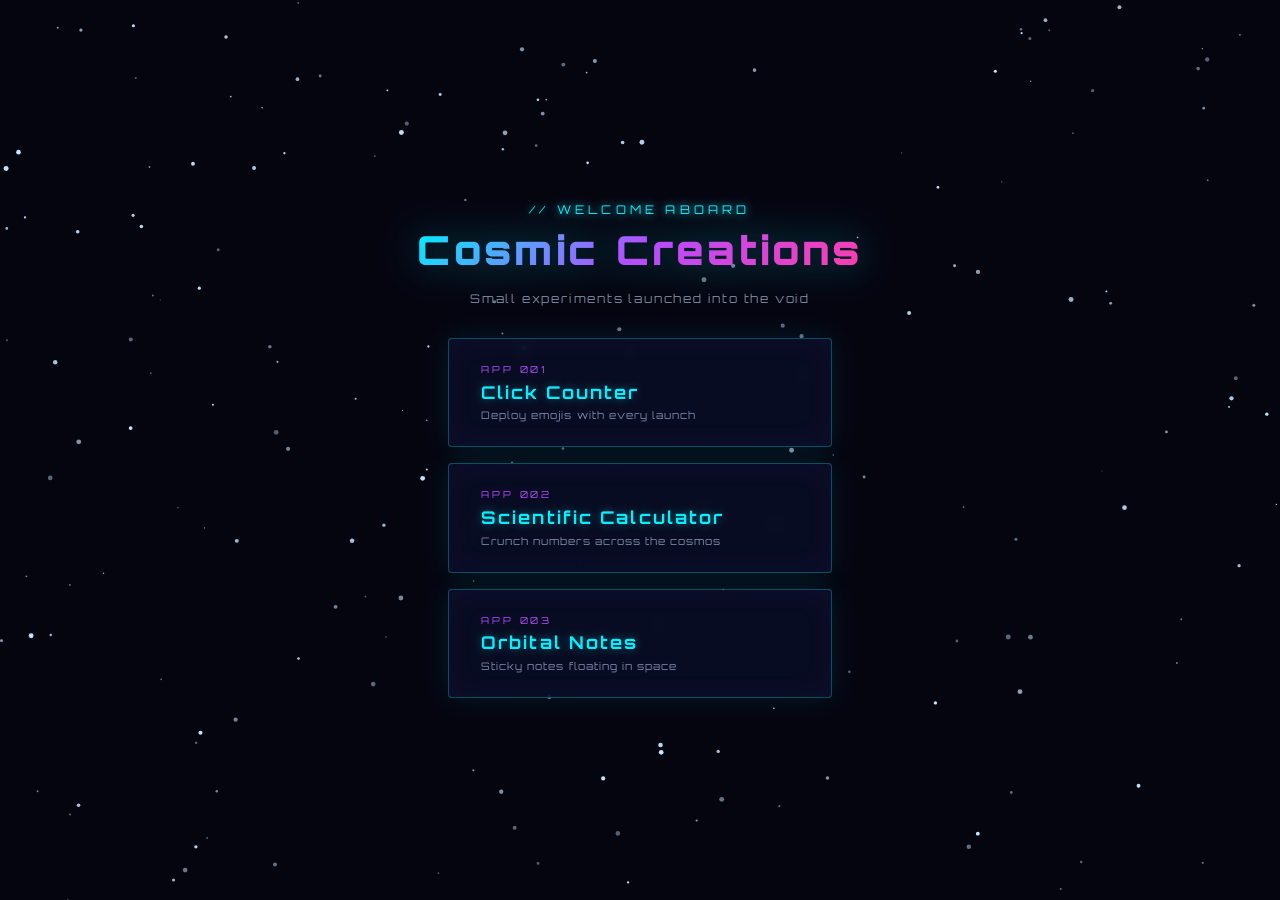
<file: index.html>
<!DOCTYPE html>
<html lang="en">
<head>
  <meta charset="UTF-8">
  <meta name="viewport" content="width=device-width, initial-scale=1.0">
  <title>Cosmic Creations</title>
  <link rel="preconnect" href="https://fonts.googleapis.com">
  <link rel="preconnect" href="https://fonts.gstatic.com" crossorigin>
  <link href="https://fonts.googleapis.com/css2?family=Orbitron:wght@400;700;900&display=swap" rel="stylesheet">
  <link rel="stylesheet" href="styles.css">
  <link rel="icon" href="favicon.png" sizes="288x291" type="image/png"/>
  <link rel="icon" href="favicon.svg" sizes="any" type="image/svg+xml"/>
  <link rel="apple-touch-icon" href="favicon.png" sizes="any" type="image/png"/>
</head>
<body>
  <canvas id="stars"></canvas>

  <main class="container">
    <header class="header">
      <p class="subtitle">// WELCOME ABOARD</p>
      <h1>Cosmic Creations</h1>
    </header>

    <p class="home-tagline">Small experiments launched into the void</p>

    <nav class="app-list" aria-label="Apps">
      <a class="app-card" href="click-counter.html">
        <span class="app-card-label">APP 001</span>
        <span class="app-card-title">Click Counter</span>
        <span class="app-card-desc">Deploy emojis with every launch</span>
      </a>
      <a class="app-card" href="scientific-calculator.html">
        <span class="app-card-label">APP 002</span>
        <span class="app-card-title">Scientific Calculator</span>
        <span class="app-card-desc">Crunch numbers across the cosmos</span>
      </a>
      <a class="app-card" href="notes.html">
        <span class="app-card-label">APP 003</span>
        <span class="app-card-title">Orbital Notes</span>
        <span class="app-card-desc">Sticky notes floating in space</span>
      </a>
    </nav>
  </main>

  <script src="stars.js"></script>
</body>
</html>
</file>
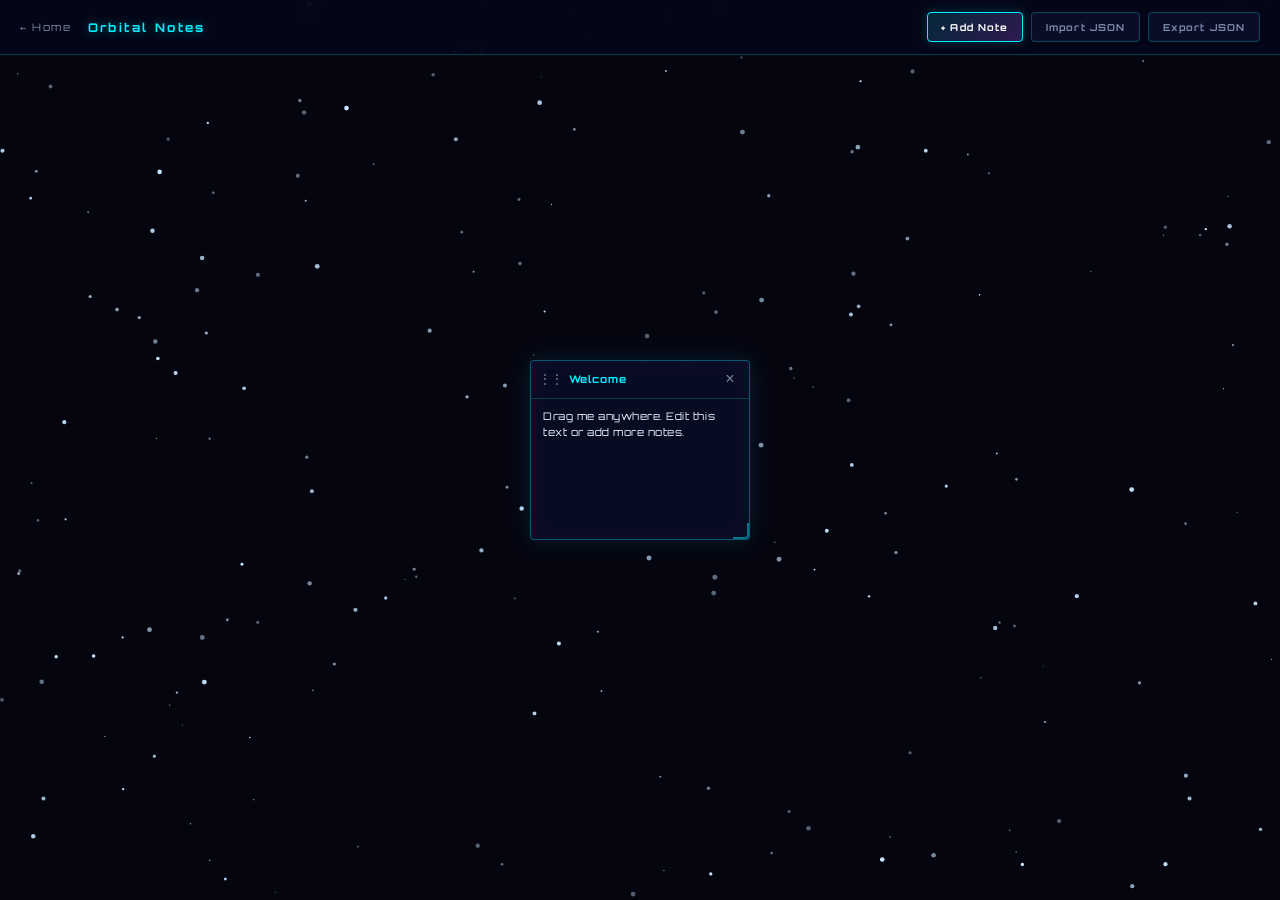
<file: notes.html>
<!DOCTYPE html>
<html lang="en">
<head>
  <meta charset="UTF-8">
  <meta name="viewport" content="width=device-width, initial-scale=1.0">
  <title>Orbital Notes</title>
  <link rel="preconnect" href="https://fonts.googleapis.com">
  <link rel="preconnect" href="https://fonts.gstatic.com" crossorigin>
  <link href="https://fonts.googleapis.com/css2?family=Orbitron:wght@400;700;900&display=swap" rel="stylesheet">
  <link rel="stylesheet" href="styles.css">
  <link rel="icon" href="favicon.png" sizes="288x291" type="image/png"/>
  <link rel="icon" href="favicon.svg" sizes="any" type="image/svg+xml"/>
  <link rel="apple-touch-icon" href="favicon.png" sizes="any" type="image/png"/>
</head>
<body class="notes-body">
  <canvas id="stars"></canvas>

  <header class="notes-toolbar">
    <div class="notes-toolbar-start">
      <a class="home-link" href="index.html">← Home</a>
      <p class="notes-toolbar-title">Orbital Notes</p>
    </div>
    <div class="notes-toolbar-actions">
      <button class="notes-btn notes-btn--primary" id="addNoteBtn" type="button">+ Add Note</button>
      <button class="notes-btn" id="importBtn" type="button">Import JSON</button>
      <button class="notes-btn" id="exportBtn" type="button">Export JSON</button>
    </div>
  </header>

  <div class="notes-board" id="notesBoard" aria-label="Notes workspace"></div>

  <input type="file" id="importInput" accept=".json,application/json" hidden>

  <script src="stars.js"></script>
  <script src="notes.js"></script>
</body>
</html>
</file>
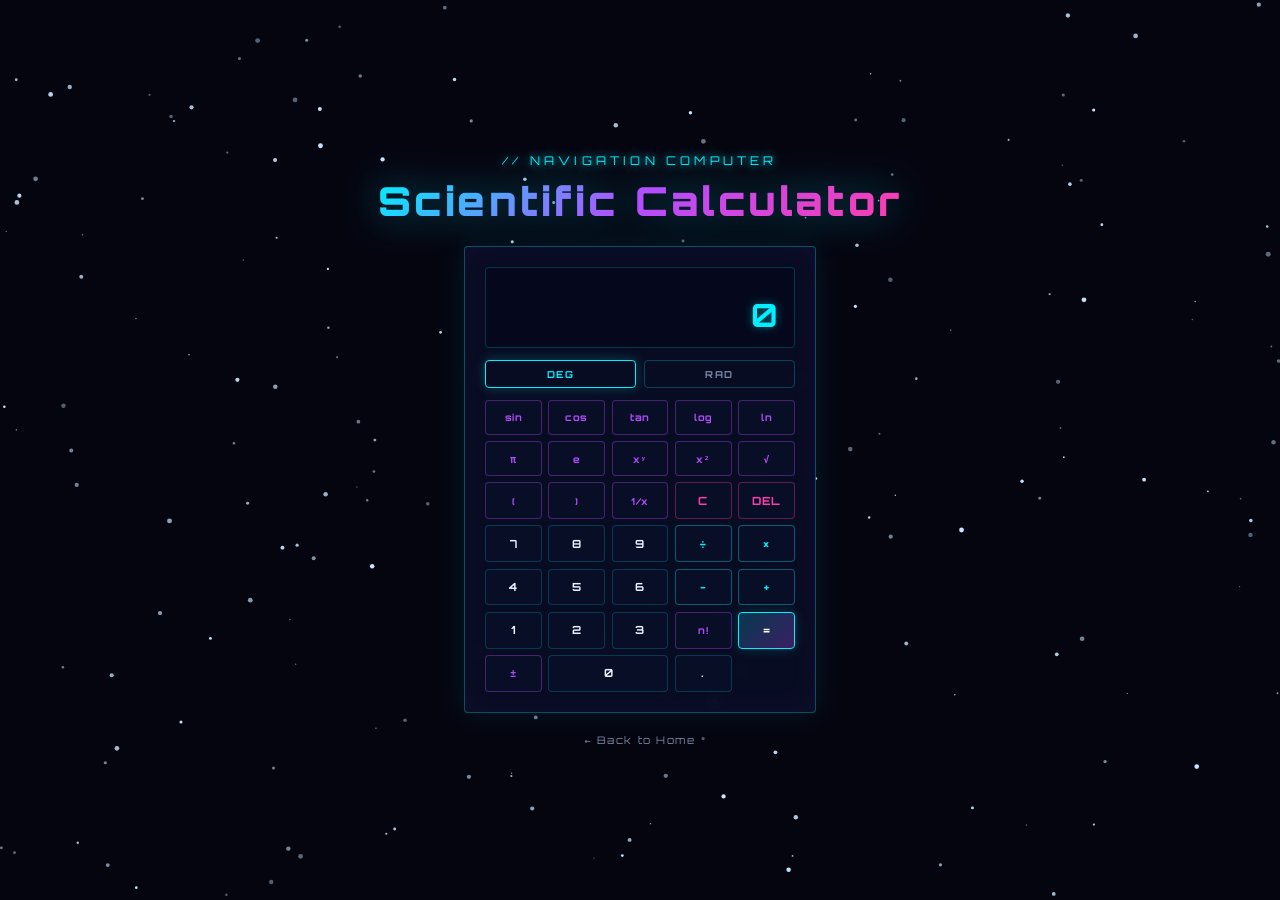
<file: scientific-calculator.html>
<!DOCTYPE html>
<html lang="en">
<head>
  <meta charset="UTF-8">
  <meta name="viewport" content="width=device-width, initial-scale=1.0">
  <title>Cosmic Scientific Calculator</title>
  <link rel="preconnect" href="https://fonts.googleapis.com">
  <link rel="preconnect" href="https://fonts.gstatic.com" crossorigin>
  <link href="https://fonts.googleapis.com/css2?family=Orbitron:wght@400;700;900&display=swap" rel="stylesheet">
  <link rel="stylesheet" href="styles.css">
  <link rel="icon" href="favicon.png" sizes="288x291" type="image/png"/>
  <link rel="icon" href="favicon.svg" sizes="any" type="image/svg+xml"/>
  <link rel="apple-touch-icon" href="favicon.png" sizes="any" type="image/png"/>
</head>
<body>
  <canvas id="stars"></canvas>

  <main class="container container--calc">
    <header class="header">
      <p class="subtitle">// NAVIGATION COMPUTER</p>
      <h1>Scientific Calculator</h1>
    </header>

    <section class="calc-panel" aria-label="Scientific calculator">
      <div class="calc-display">
        <p class="calc-expression" id="calcExpression" aria-live="polite"></p>
        <p class="calc-result" id="calcDisplay" aria-live="polite">0</p>
      </div>

      <div class="calc-mode" role="group" aria-label="Angle mode">
        <button class="calc-mode-btn active" id="degBtn" type="button" data-mode="deg">DEG</button>
        <button class="calc-mode-btn" id="radBtn" type="button" data-mode="rad">RAD</button>
      </div>

      <div class="calc-keys" id="calcKeys">
        <button class="calc-btn calc-btn--fn" type="button" data-insert="sin(">sin</button>
        <button class="calc-btn calc-btn--fn" type="button" data-insert="cos(">cos</button>
        <button class="calc-btn calc-btn--fn" type="button" data-insert="tan(">tan</button>
        <button class="calc-btn calc-btn--fn" type="button" data-insert="log(">log</button>
        <button class="calc-btn calc-btn--fn" type="button" data-insert="ln(">ln</button>

        <button class="calc-btn calc-btn--fn" type="button" data-insert="π">π</button>
        <button class="calc-btn calc-btn--fn" type="button" data-insert="e">e</button>
        <button class="calc-btn calc-btn--fn" type="button" data-insert="^">xʸ</button>
        <button class="calc-btn calc-btn--fn" type="button" data-insert="^2">x²</button>
        <button class="calc-btn calc-btn--fn" type="button" data-insert="sqrt(">√</button>

        <button class="calc-btn calc-btn--fn" type="button" data-insert="(">(</button>
        <button class="calc-btn calc-btn--fn" type="button" data-insert=")">)</button>
        <button class="calc-btn calc-btn--fn" type="button" data-insert="1/(">1/x</button>
        <button class="calc-btn calc-btn--action" type="button" data-action="clear">C</button>
        <button class="calc-btn calc-btn--action" type="button" data-action="delete">DEL</button>

        <button class="calc-btn" type="button" data-insert="7">7</button>
        <button class="calc-btn" type="button" data-insert="8">8</button>
        <button class="calc-btn" type="button" data-insert="9">9</button>
        <button class="calc-btn calc-btn--op" type="button" data-insert="÷">÷</button>
        <button class="calc-btn calc-btn--op" type="button" data-insert="×">×</button>

        <button class="calc-btn" type="button" data-insert="4">4</button>
        <button class="calc-btn" type="button" data-insert="5">5</button>
        <button class="calc-btn" type="button" data-insert="6">6</button>
        <button class="calc-btn calc-btn--op" type="button" data-insert="-">−</button>
        <button class="calc-btn calc-btn--op" type="button" data-insert="+">+</button>

        <button class="calc-btn" type="button" data-insert="1">1</button>
        <button class="calc-btn" type="button" data-insert="2">2</button>
        <button class="calc-btn" type="button" data-insert="3">3</button>
        <button class="calc-btn calc-btn--fn" type="button" data-insert="!">n!</button>
        <button class="calc-btn calc-btn--equals" type="button" data-action="equals">=</button>

        <button class="calc-btn calc-btn--fn" type="button" data-action="negate">±</button>
        <button class="calc-btn calc-btn--zero" type="button" data-insert="0">0</button>
        <button class="calc-btn" type="button" data-insert=".">.</button>
      </div>
    </section>

    <a class="home-link" href="index.html">← Back to Home</a>
  </main>

  <script src="stars.js"></script>
  <script src="calculator.js"></script>
</body>
</html>
</file>
<file: styles.css>
*,
*::before,
*::after {
  box-sizing: border-box;
  margin: 0;
  padding: 0;
}

:root {
  --space-bg: #050510;
  --neon-cyan: #00f0ff;
  --neon-purple: #b44dff;
  --neon-pink: #ff3cac;
  --panel-bg: rgba(10, 15, 40, 0.75);
  --text-dim: rgba(200, 220, 255, 0.6);
}

html,
body {
  width: 100%;
  height: 100%;
  overflow: hidden;
  font-family: "Orbitron", monospace;
  background: var(--space-bg);
  color: #e8f4ff;
}

body:has(.container--calc) {
  overflow-y: auto;
}

body.notes-body {
  overflow: hidden;
}

.notes-toolbar {
  position: fixed;
  top: 0;
  left: 0;
  right: 0;
  z-index: 10;
  display: flex;
  align-items: center;
  justify-content: space-between;
  gap: 1rem;
  padding: 0.75rem 1.25rem;
  border-bottom: 1px solid rgba(0, 240, 255, 0.25);
  background: rgba(5, 8, 25, 0.85);
  backdrop-filter: blur(10px);
}

.notes-toolbar-start {
  display: flex;
  align-items: center;
  gap: 1rem;
}

.notes-toolbar-title {
  font-size: 0.75rem;
  font-weight: 700;
  letter-spacing: 0.2em;
  color: var(--neon-cyan);
  text-shadow: 0 0 10px rgba(0, 240, 255, 0.4);
}

.notes-toolbar-actions {
  display: flex;
  flex-wrap: wrap;
  gap: 0.5rem;
}

.notes-btn {
  padding: 0.5rem 0.85rem;
  font-family: inherit;
  font-size: 0.6rem;
  font-weight: 700;
  letter-spacing: 0.12em;
  color: var(--text-dim);
  background: rgba(10, 15, 40, 0.9);
  border: 1px solid rgba(0, 240, 255, 0.25);
  border-radius: 4px;
  cursor: pointer;
  transition: color 0.2s ease, border-color 0.2s ease, box-shadow 0.2s ease;
}

.notes-btn:hover {
  color: #e8f4ff;
  border-color: var(--neon-cyan);
  box-shadow: 0 0 12px rgba(0, 240, 255, 0.2);
}

.notes-btn--primary {
  color: #fff;
  border-color: var(--neon-cyan);
  background: linear-gradient(135deg, rgba(0, 240, 255, 0.15), rgba(180, 77, 255, 0.25));
  box-shadow: 0 0 12px rgba(0, 240, 255, 0.2);
}

.notes-board {
  position: fixed;
  inset: 0;
  z-index: 1;
  padding-top: 3.5rem;
  overflow: hidden;
}

.note {
  position: absolute;
  display: flex;
  flex-direction: column;
  border: 1px solid rgba(0, 240, 255, 0.35);
  border-radius: 4px;
  background: var(--panel-bg);
  box-shadow:
    0 0 24px rgba(0, 240, 255, 0.12),
    inset 0 0 24px rgba(180, 77, 255, 0.05);
  backdrop-filter: blur(8px);
  overflow: hidden;
}

.note--dragging {
  cursor: grabbing;
  box-shadow:
    0 0 32px rgba(0, 240, 255, 0.3),
    inset 0 0 24px rgba(180, 77, 255, 0.08);
}

.note--resizing {
  box-shadow:
    0 0 32px rgba(180, 77, 255, 0.3),
    inset 0 0 24px rgba(180, 77, 255, 0.08);
}

.note-header {
  display: flex;
  align-items: center;
  gap: 0.35rem;
  padding: 0.45rem 0.5rem;
  border-bottom: 1px solid rgba(0, 240, 255, 0.2);
  cursor: grab;
  user-select: none;
}

.note--dragging .note-header {
  cursor: grabbing;
}

.note-drag-handle {
  font-size: 0.75rem;
  color: var(--text-dim);
  line-height: 1;
}

.note-title {
  flex: 1;
  min-width: 0;
  font-family: inherit;
  font-size: 0.65rem;
  font-weight: 700;
  letter-spacing: 0.08em;
  color: var(--neon-cyan);
  background: transparent;
  border: none;
  outline: none;
}

.note-title::placeholder {
  color: rgba(0, 240, 255, 0.35);
}

.note-delete {
  flex-shrink: 0;
  width: 1.4rem;
  height: 1.4rem;
  font-size: 1rem;
  line-height: 1;
  color: var(--text-dim);
  background: transparent;
  border: 1px solid transparent;
  border-radius: 4px;
  cursor: pointer;
  transition: color 0.2s ease, border-color 0.2s ease;
}

.note-delete:hover {
  color: var(--neon-pink);
  border-color: rgba(255, 60, 172, 0.4);
}

.note-content {
  flex: 1;
  min-height: 0;
  width: 100%;
  padding: 0.65rem 0.75rem;
  font-family: inherit;
  font-size: 0.65rem;
  letter-spacing: 0.05em;
  line-height: 1.5;
  color: #e8f4ff;
  background: transparent;
  border: none;
  outline: none;
  resize: none;
}

.note-content::placeholder {
  color: var(--text-dim);
}

.note-resize-handle {
  position: absolute;
  right: 0;
  bottom: 0;
  width: 1rem;
  height: 1rem;
  cursor: nwse-resize;
  border-right: 2px solid rgba(0, 240, 255, 0.45);
  border-bottom: 2px solid rgba(0, 240, 255, 0.45);
  border-bottom-right-radius: 4px;
}

.note-resize-handle:hover {
  border-color: var(--neon-cyan);
  box-shadow: 0 0 8px rgba(0, 240, 255, 0.35);
}

#stars {
  position: fixed;
  inset: 0;
  z-index: 0;
  pointer-events: none;
}

.container {
  position: relative;
  z-index: 1;
  display: flex;
  flex-direction: column;
  align-items: center;
  justify-content: center;
  min-height: 100vh;
  gap: 2rem;
  padding: 2rem;
}

.header {
  text-align: center;
}

.subtitle {
  font-size: 0.75rem;
  letter-spacing: 0.35em;
  color: var(--neon-cyan);
  margin-bottom: 0.5rem;
  text-shadow: 0 0 10px var(--neon-cyan);
}

.header h1 {
  font-size: clamp(1.5rem, 4vw, 2.5rem);
  font-weight: 900;
  letter-spacing: 0.08em;
  background: linear-gradient(135deg, var(--neon-cyan), var(--neon-purple), var(--neon-pink));
  -webkit-background-clip: text;
  background-clip: text;
  -webkit-text-fill-color: transparent;
  filter: drop-shadow(0 0 20px rgba(0, 240, 255, 0.4));
}

.counter-panel {
  text-align: center;
  padding: 2rem 3.5rem;
  border: 1px solid rgba(0, 240, 255, 0.3);
  border-radius: 4px;
  background: var(--panel-bg);
  box-shadow:
    0 0 30px rgba(0, 240, 255, 0.1),
    inset 0 0 30px rgba(180, 77, 255, 0.05);
  backdrop-filter: blur(8px);
}

.counter-label {
  font-size: 0.7rem;
  letter-spacing: 0.3em;
  color: var(--text-dim);
  margin-bottom: 0.75rem;
}

.counter-display {
  font-size: clamp(3rem, 10vw, 5rem);
  font-weight: 700;
  color: var(--neon-cyan);
  text-shadow:
    0 0 10px var(--neon-cyan),
    0 0 30px rgba(0, 240, 255, 0.5);
  line-height: 1;
  transition: transform 0.15s ease;
}

.counter-display.pulse {
  transform: scale(1.08);
}

.emoji-toggle {
  display: flex;
  align-items: center;
  gap: 0.75rem;
}

.toggle-label {
  font-size: 0.65rem;
  letter-spacing: 0.2em;
  color: var(--text-dim);
  transition: color 0.2s ease, text-shadow 0.2s ease;
}

.toggle-label.active {
  color: var(--neon-cyan);
  text-shadow: 0 0 10px var(--neon-cyan);
}

.toggle-switch {
  position: relative;
  display: inline-block;
  width: 52px;
  height: 28px;
  flex-shrink: 0;
}

.toggle-switch input {
  opacity: 0;
  width: 0;
  height: 0;
}

.toggle-slider {
  position: absolute;
  inset: 0;
  cursor: pointer;
  background: rgba(10, 15, 40, 0.9);
  border: 1px solid rgba(0, 240, 255, 0.3);
  border-radius: 28px;
  transition: border-color 0.2s ease, box-shadow 0.2s ease;
}

.toggle-slider::before {
  content: "";
  position: absolute;
  height: 20px;
  width: 20px;
  left: 3px;
  bottom: 3px;
  background: var(--neon-cyan);
  border-radius: 50%;
  box-shadow: 0 0 10px var(--neon-cyan);
  transition: transform 0.2s ease, background 0.2s ease, box-shadow 0.2s ease;
}

.toggle-switch input:checked + .toggle-slider {
  border-color: rgba(255, 60, 172, 0.5);
  box-shadow: 0 0 15px rgba(255, 60, 172, 0.2);
}

.toggle-switch input:checked + .toggle-slider::before {
  transform: translateX(24px);
  background: var(--neon-pink);
  box-shadow: 0 0 10px var(--neon-pink);
}

.toggle-switch input:focus-visible + .toggle-slider {
  outline: 2px solid var(--neon-purple);
  outline-offset: 2px;
}

.button-row {
  display: flex;
  gap: 1rem;
  flex-wrap: wrap;
  justify-content: center;
}

.launch-btn {
  position: relative;
  padding: 1.1rem 3rem;
  font-family: inherit;
  font-size: 1rem;
  font-weight: 700;
  letter-spacing: 0.25em;
  color: #fff;
  background: linear-gradient(135deg, rgba(0, 240, 255, 0.15), rgba(180, 77, 255, 0.25));
  border: 2px solid var(--neon-cyan);
  border-radius: 4px;
  cursor: pointer;
  overflow: hidden;
  transition: transform 0.1s ease, box-shadow 0.2s ease;
  box-shadow:
    0 0 20px rgba(0, 240, 255, 0.3),
    inset 0 0 20px rgba(0, 240, 255, 0.05);
}

.launch-btn:hover {
  box-shadow:
    0 0 40px rgba(0, 240, 255, 0.5),
    0 0 60px rgba(180, 77, 255, 0.3),
    inset 0 0 20px rgba(0, 240, 255, 0.1);
}

.launch-btn:active {
  transform: scale(0.96);
}

.reset-btn {
  padding: 1.1rem 2rem;
  font-family: inherit;
  font-size: 0.85rem;
  font-weight: 700;
  letter-spacing: 0.25em;
  color: var(--text-dim);
  background: transparent;
  border: 1px solid rgba(255, 60, 172, 0.4);
  border-radius: 4px;
  cursor: pointer;
  transition: transform 0.1s ease, color 0.2s ease, box-shadow 0.2s ease, border-color 0.2s ease;
}

.reset-btn:hover {
  color: var(--neon-pink);
  border-color: var(--neon-pink);
  box-shadow: 0 0 20px rgba(255, 60, 172, 0.3);
}

.reset-btn:active {
  transform: scale(0.96);
}

.btn-glow {
  position: absolute;
  inset: 0;
  background: linear-gradient(
    90deg,
    transparent,
    rgba(0, 240, 255, 0.3),
    transparent
  );
  transform: translateX(-100%);
  animation: sweep 3s ease-in-out infinite;
}

.btn-text {
  position: relative;
  z-index: 1;
}

@keyframes sweep {
  0%,
  100% {
    transform: translateX(-100%);
  }
  50% {
    transform: translateX(100%);
  }
}

.hint {
  font-size: 0.65rem;
  letter-spacing: 0.15em;
  color: var(--text-dim);
  text-align: center;
}

#emojiLayer {
  position: fixed;
  inset: 0;
  z-index: 2;
  pointer-events: none;
  overflow: hidden;
}

.flying-emoji {
  position: absolute;
  font-size: 2rem;
  line-height: 1;
  user-select: none;
  filter: drop-shadow(0 0 8px rgba(255, 255, 255, 0.6));
  will-change: transform;
}

.home-tagline {
  font-size: 0.75rem;
  letter-spacing: 0.15em;
  color: var(--text-dim);
  text-align: center;
  margin-top: -1rem;
}

.app-list {
  display: flex;
  flex-direction: column;
  gap: 1rem;
  width: min(100%, 24rem);
}

.app-card {
  display: flex;
  flex-direction: column;
  gap: 0.35rem;
  padding: 1.5rem 2rem;
  text-decoration: none;
  color: inherit;
  border: 1px solid rgba(0, 240, 255, 0.3);
  border-radius: 4px;
  background: var(--panel-bg);
  box-shadow:
    0 0 30px rgba(0, 240, 255, 0.1),
    inset 0 0 30px rgba(180, 77, 255, 0.05);
  backdrop-filter: blur(8px);
  transition: transform 0.15s ease, border-color 0.2s ease, box-shadow 0.2s ease;
}

.app-card:hover {
  transform: translateY(-2px);
  border-color: var(--neon-cyan);
  box-shadow:
    0 0 40px rgba(0, 240, 255, 0.25),
    inset 0 0 30px rgba(180, 77, 255, 0.08);
}

.app-card-label {
  font-size: 0.6rem;
  letter-spacing: 0.3em;
  color: var(--neon-purple);
}

.app-card-title {
  font-size: 1.1rem;
  font-weight: 700;
  letter-spacing: 0.12em;
  color: var(--neon-cyan);
  text-shadow: 0 0 10px rgba(0, 240, 255, 0.4);
}

.app-card-desc {
  font-size: 0.65rem;
  letter-spacing: 0.1em;
  color: var(--text-dim);
}

.home-link {
  font-size: 0.65rem;
  letter-spacing: 0.15em;
  color: var(--text-dim);
  text-decoration: none;
  transition: color 0.2s ease, text-shadow 0.2s ease;
}

.home-link:hover {
  color: var(--neon-cyan);
  text-shadow: 0 0 10px var(--neon-cyan);
}

.container--calc {
  gap: 1.25rem;
  padding: 1.5rem;
  overflow-y: auto;
}

.calc-panel {
  width: min(100%, 22rem);
  padding: 1.25rem;
  border: 1px solid rgba(0, 240, 255, 0.3);
  border-radius: 4px;
  background: var(--panel-bg);
  box-shadow:
    0 0 30px rgba(0, 240, 255, 0.1),
    inset 0 0 30px rgba(180, 77, 255, 0.05);
  backdrop-filter: blur(8px);
}

.calc-display {
  min-height: 4.5rem;
  margin-bottom: 0.75rem;
  padding: 0.75rem 1rem;
  text-align: right;
  border: 1px solid rgba(0, 240, 255, 0.2);
  border-radius: 4px;
  background: rgba(5, 8, 25, 0.6);
}

.calc-expression {
  min-height: 1rem;
  font-size: 0.65rem;
  letter-spacing: 0.05em;
  color: var(--text-dim);
  word-break: break-all;
}

.calc-result {
  font-size: clamp(1.5rem, 5vw, 2rem);
  font-weight: 700;
  color: var(--neon-cyan);
  text-shadow: 0 0 10px rgba(0, 240, 255, 0.4);
  word-break: break-all;
  line-height: 1.2;
}

.calc-result--error {
  color: var(--neon-pink);
  text-shadow: 0 0 10px rgba(255, 60, 172, 0.5);
}

.calc-mode {
  display: flex;
  gap: 0.5rem;
  margin-bottom: 0.75rem;
}

.calc-mode-btn {
  flex: 1;
  padding: 0.45rem;
  font-family: inherit;
  font-size: 0.6rem;
  font-weight: 700;
  letter-spacing: 0.15em;
  color: var(--text-dim);
  background: transparent;
  border: 1px solid rgba(0, 240, 255, 0.25);
  border-radius: 4px;
  cursor: pointer;
  transition: color 0.2s ease, border-color 0.2s ease, box-shadow 0.2s ease;
}

.calc-mode-btn.active {
  color: var(--neon-cyan);
  border-color: var(--neon-cyan);
  box-shadow: 0 0 12px rgba(0, 240, 255, 0.25);
}

.calc-mode-btn:hover:not(.active) {
  border-color: rgba(180, 77, 255, 0.5);
  color: #e8f4ff;
}

.calc-keys {
  display: grid;
  grid-template-columns: repeat(5, 1fr);
  gap: 0.4rem;
}

.calc-btn {
  padding: 0.65rem 0.25rem;
  font-family: inherit;
  font-size: 0.7rem;
  font-weight: 700;
  letter-spacing: 0.05em;
  color: #e8f4ff;
  background: rgba(10, 15, 40, 0.9);
  border: 1px solid rgba(0, 240, 255, 0.2);
  border-radius: 4px;
  cursor: pointer;
  transition: transform 0.1s ease, border-color 0.2s ease, box-shadow 0.2s ease;
}

.calc-btn:hover {
  border-color: var(--neon-cyan);
  box-shadow: 0 0 10px rgba(0, 240, 255, 0.2);
}

.calc-btn:active {
  transform: scale(0.94);
}

.calc-btn--fn {
  color: var(--neon-purple);
  border-color: rgba(180, 77, 255, 0.35);
  font-size: 0.6rem;
}

.calc-btn--fn:hover {
  border-color: var(--neon-purple);
  box-shadow: 0 0 10px rgba(180, 77, 255, 0.25);
}

.calc-btn--op {
  color: var(--neon-cyan);
  border-color: rgba(0, 240, 255, 0.35);
}

.calc-btn--action {
  color: var(--neon-pink);
  border-color: rgba(255, 60, 172, 0.35);
}

.calc-btn--action:hover {
  border-color: var(--neon-pink);
  box-shadow: 0 0 10px rgba(255, 60, 172, 0.25);
}

.calc-btn--equals {
  color: #fff;
  background: linear-gradient(135deg, rgba(0, 240, 255, 0.2), rgba(180, 77, 255, 0.3));
  border-color: var(--neon-cyan);
  box-shadow: 0 0 12px rgba(0, 240, 255, 0.2);
}

.calc-btn--equals:hover {
  box-shadow: 0 0 20px rgba(0, 240, 255, 0.4);
}

.calc-btn--zero {
  grid-column: span 2;
}
</file>
